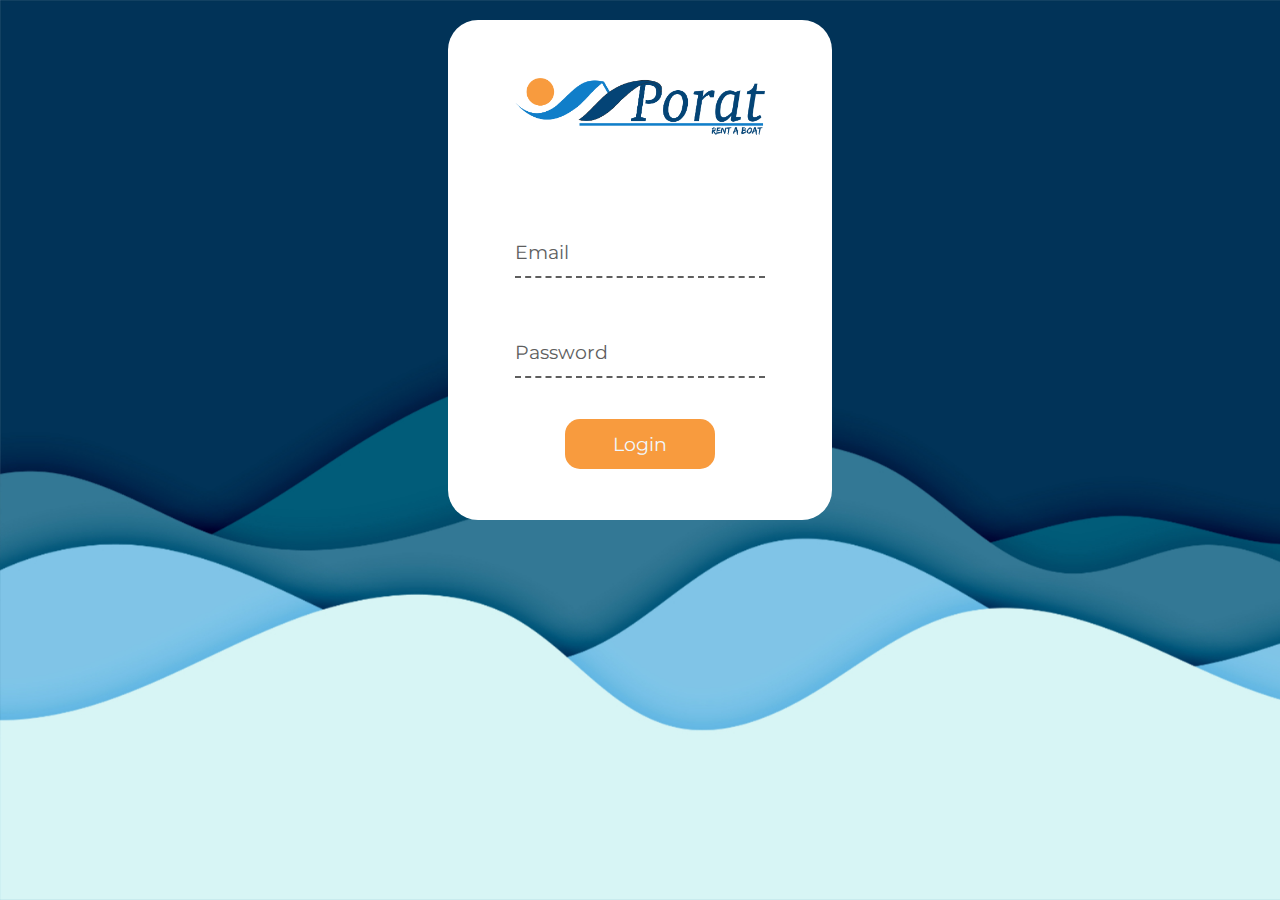
<file: __login/index.html>
<!DOCTYPE html>
<html lang="en">
    <head>
        <!-- Required meta tags -->
        <meta charset="utf-8">
        <meta name="viewport" content="width=device-width, initial-scale=1, shrink-to-fit=no">
    
        <!-- Bootstrap CSS -->
        <link href="login.css" rel="stylesheet">
        <!-- <link href="../css/background.css" rel="stylesheet"> -->
        <link rel="stylesheet" href="../__css/watermark-remove.css">

        <link href="https://fonts.googleapis.com/css?family=Montserrat" rel="stylesheet">

        <!-- Navigacija ikone -->
    
        <title>Rent a boat Porat</title>
        <link rel = "icon" href = "../__img/Icon.ico" type = "image/x-icon">
    </head>

<body>
    <main>
        <div class="container">
            <div class="logo">
                <img src="../__img/FullLogo.png" alt="Porat Logo" width="250px">
            </div>
            <div class="box">
            <form>
                <div class="field">
                    <input type="text" name="username" class="input" placeholder=" " />
                    <label for="username" class="label">Email</label>
                </div>
        
                <div class="field">
                    <input type="password" name="password" class="input" placeholder=" "/>
                    <label for="password" class="label">Password</label>
                </div>
            </form>
            </div>
            <div class="buttonFrame">
                <!-- a element je privremen dok se ne poveze PHP i SQL -->
                <a href="../index.php">
                <button type="button" class="button">Login</button>
                </a>
            </div>
        </div>
    </main>
</body>
</html>
</file>
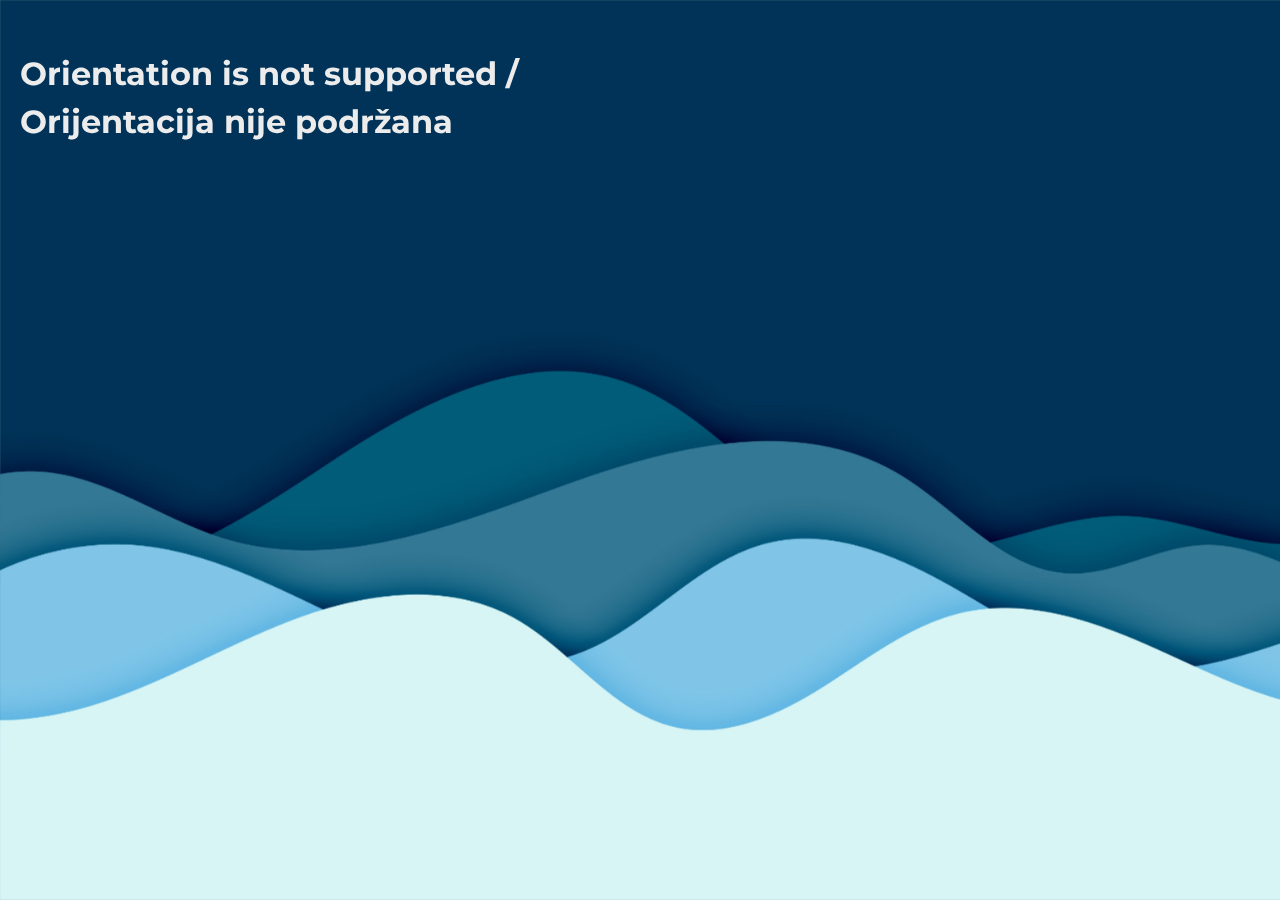
<file: rotated/rotated.html>
<!DOCTYPE html>
<html lang="en">
    <head>
        <!-- Required meta tags -->
        <meta charset="utf-8">
        <!--<meta name="viewport" content="width=device-width, initial-scale=1, shrink-to-fit=no"> -->
        <meta name="viewport" content="width=device-width, initial-scale=1.0, maximum-scale=1.0, user-scalable=no">
    
        <!-- CSS -->
        <link href="../css/bootstrap.min.css" rel="stylesheet">
        <link href="../css/background.css" rel="stylesheet">
        <link href="rotated.css" rel="stylesheet">

        <!-- Fontovi -->
        <link href="https://fonts.googleapis.com/css?family=Montserrat" rel="stylesheet">
        <link href="https://fonts.googleapis.com/css?family=Kalam" rel="stylesheet">
        <link href="https://fonts.googleapis.com/css?family=Open+Sans:300,400,700&display=swap" rel="stylesheet"/>
    
        <title>Rent a boat Porat</title>
        <link rel = "icon" href = "../img/Icon.ico" type = "image/x-icon">

    </head>
<body>
    
    <div class="title">Orientation is not supported / <br> Orijentacija nije podržana</div>

    <!-- link js -->
    <script src="../js/rotated.js"></script>
</body>
</html>
</file>
<file: __login/login.css>
:root{
    /* za koristenje rem mjera */
    font-size: 16px;
    font-family: 'Montserrat';

    --text-primary: #ececec;
    --text-secondary: #ececec;
    --bg-primary: #337895;
    --bg-secundary: #F89B3E;

    /* za navigaciju */
    --transition-speed: 600ms;
}

body{
    margin: 0;
    padding: 0;
    background-image: url('../__img/Bcg.jpg');
    background-repeat: no-repeat;
    background-attachment: fixed;
    background-size: cover;
}

.container{
    width: 15%;
    height: 500px;
    background-color: white;
    border-radius: 30px;
    margin: auto;
    margin-top: 20px;
    display: flex;
    flex-direction: column;
    justify-content: center;
    align-items: center;
}

.logo{
    width: 250px;
    height: 100px;
    padding-top: 2rem;
}

.buttonFrame{
    width: 250px;
    height: 100px;
    display: flex;
    justify-content: center;
    align-items: center;
    border: 0px;
}

.button{
    background: none;
	color: inherit;
	border: none;
	padding: 0;
	font: inherit;
	cursor: pointer;
	outline: inherit;

    width: 150px;
    height: 50px;

    background-color: var(--bg-secundary);
    border-radius: 15px;
    color: aliceblue;
    font-size: 1.2rem;
}

.box{
    width: 250px;
    margin: 0px auto;
}

label {
	display: block;
}

form {
    --text-color: rgb(94, 94, 94);
}

.field {
    width: 100%;
    margin: 0 auto;
    position: relative;
    border-bottom: 2px dashed var(--text-color);
    margin: 4rem auto 1rem;
    transition: 500ms;
}

.label {
    color:var(--text-color);
    font-size: 1.2rem;
}

.input {
    outline: none;
    border: none;
    overflow: hidden;
    margin: 0;
    width: 100%;
    padding: 0.25rem 0;
    background: none;
    color: black;
    font-size: 1.2em;
    font-weight: bold;
    transition: border 500ms;
}

/* Border animation */

.field::after {
    content: "";
    position: relative;
    display: block;
    height: 4px;
    width: 100%;
    background: var(--bg-secundary);
    transform: scaleX(0);
    transform-origin: 0%;
    opacity: 0;
    transition: all 500ms ease;
    top: 2px;
}

.field:focus-within {
    border-color: transparent;
}

.field:focus-within::after {
    transform: scaleX(1);
    opacity: 1;
}

/* Label animation */

.label {
    pointer-events: none; 
    position: absolute;
    transform: translateY(-2rem);
    transform-origin: 0%;
    transition: transform 400ms;
}

.field:focus-within .label,
.input:not(:placeholder-shown) + .label {
    transform: scale(0.8) translateY(-5rem);
    opacity: 1;
}
/* TABLET */
@media only screen and (max-width: 1920px) {
    .container{
        width: 30%;
    }
}

@media only screen and (max-width: 768px) {
    .container{
        width: 90%;
    }
}
</file>
<file: css/background.css>
:root {
    /* za koristenje rem mjera */
    font-size: 16px;
    font-family: 'Montserrat';

    /* Globalne varijable */
    --text-primary: #ececec;
    --text-secondary: #ececec;
    --bg-primary: #337895;
    --bg-secundary: #F89B3E;

    /* za navigaciju */
    --transition-speed: 600ms;

    /* tako da se ne prilagodava za dark mode */
    color-scheme: light only;
}

body {
    margin: 0;
    padding: 0;
    background-color: #7bbddf;
    background-image: url('../img/back.svg');
    background-repeat: no-repeat;
    background-attachment: fixed;
    background-size: cover;
}

/* Tako da se sadrzaj ne sakrije iza navigacije */
main {
    margin-left: 5rem;
    margin-top: 0;
}

/* Za scrollbar */
body::-webkit-scrollbar {
    width: 0.25rem;
}

body::-webkit-scrollbar-track {
    background: var(--bg-primary);
}

body::-webkit-scrollbar-thumb {
    background: var(--bg-secundary);
}

/* MOBILE */
/* Testirano na Samsung S20+ */
@media only screen and (max-width: 600px) {
    body {
        background-image: url('../img/back-moba.svg');
    }
}
</file>
<file: __css/watermark-remove.css>
/* Micanje watermarka */
img[alt*="000webhost"],
img[alt*="000webhost"][style],
img[src*="000webhost"],
img[src*="000webhost"][style],
body > div:nth-last-of-type(1)[style]{
	opacity: 0 !important;
	pointer-events:none !important;
	width: 0px !important;
	height: 0px !important;
	visibility:hidden !important;
	display:none !important;
}

img[src*="https://cdn.000webhost.com/000webhost/logo/footer-powered-by-000webhost-white2.png"] { display: none;}
</file>
<file: rotated/rotated.css>
body {
    font-size: 16px;
    font-family: "Montserrat";

    background-image: url('../img/Bcg.jpg');
    background-repeat: no-repeat;
    background-attachment: fixed;
    background-size: cover;
}

.title {
    position: fixed;
    top: 50px;
    left: 20px;

    font-size: 2rem;
    font-weight: 700;
    color: #ececec;
}
</file>
